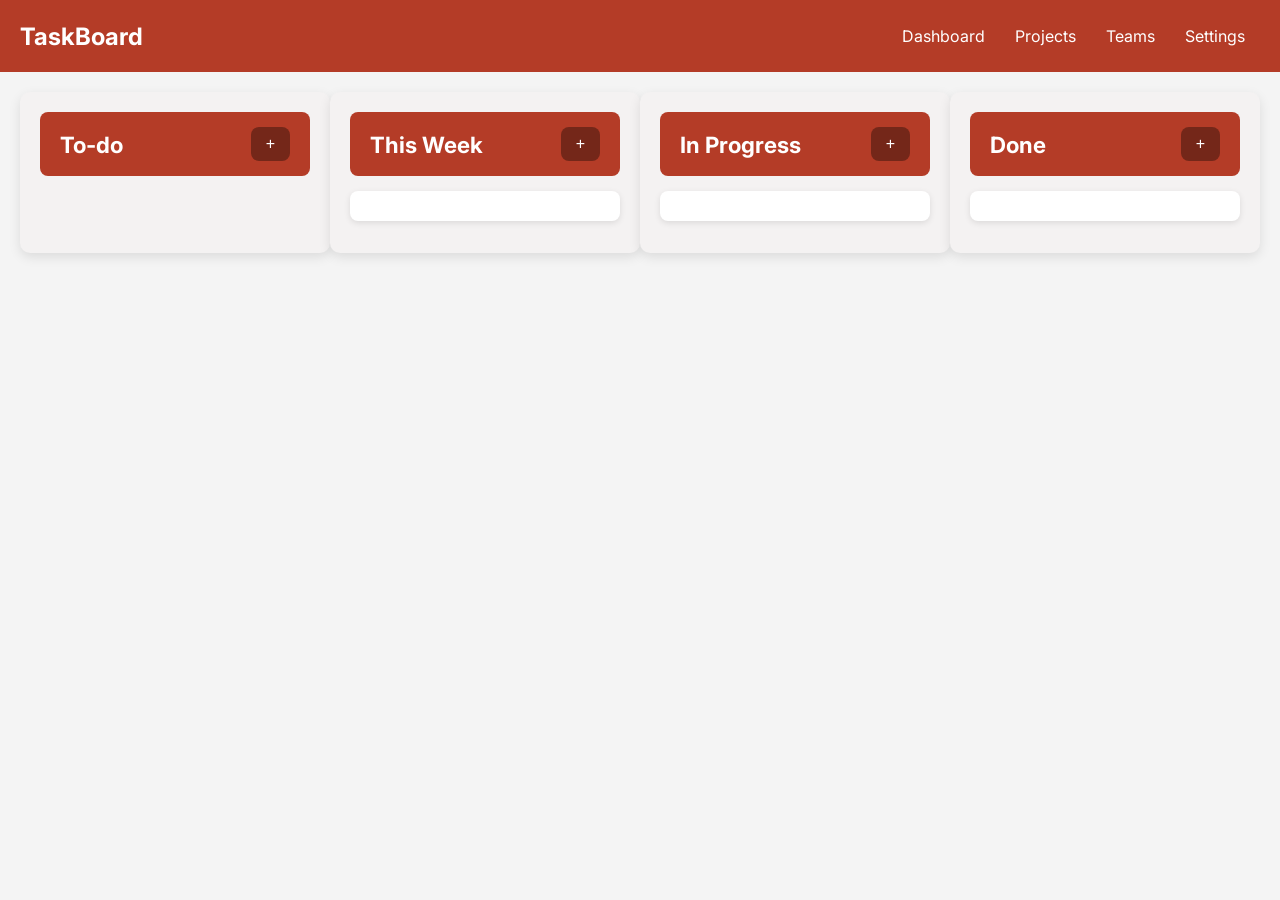
<file: index.html>
<!DOCTYPE html>
<html lang="en">
<head>
  <meta charset="UTF-8">
  <meta name="viewport" content="width=device-width, initial-scale=1">
  <title>Task Board</title>
  <link href="https://fonts.googleapis.com/css2?family=Inter:wght@400;600&display=swap" rel="stylesheet">
  <link rel="stylesheet" href="style.css"> <!-- We'll create this next -->
</head>
<body>
  <nav class="navbar">
    <div class="logo">TaskBoard</div>
    <ul class="nav-links">
      <li><a href="#">Dashboard</a></li>
      <li><a href="#">Projects</a></li>
      <li><a href="#">Teams</a></li>
      <li><a href="#">Settings</a></li>
    </ul>
  </nav>

  <main class="board-container">
    <div class="board-column">
      <div class="column-header">
        <h2>To-do</h2>
        <button class="add-task">+</button>
      </div>
      <div class="task-list" id="todo">
      </div>
    </div>
    <!-- Add this modal HTML just before the closing </body> tag -->
<div class="modal" id="addTaskModal">
    <div class="modal-content">
      <h2>Add New Task</h2>
      <textarea id="taskDescription" placeholder="Enter task description..."></textarea>
      <div class="modal-actions">
        <button id="cancelBtn">Cancel</button>
        <button id="saveBtn">Save Task</button>
      </div>
    </div>
  </div>
  

    <div class="board-column">
      <div class="column-header">
        <h2>This Week</h2>
        <button class="add-task">+</button>
      </div>
      <div class="task-list" id="this-week">
        <div class="task-card">
        </div>
      </div>
    </div>

    <div class="board-column">
      <div class="column-header">
        <h2>In Progress</h2>
        <button class="add-task">+</button>
      </div>
      <div class="task-list" id="in-progress">
        <div class="task-card">
        </div>
      </div>
    </div>

    <div class="board-column">
      <div class="column-header">
        <h2>Done</h2>
        <button class="add-task">+</button>
      </div>
      <div class="task-list" id="done">
        <div class="task-card">
        </div>
      </div>
    </div>
  </main>

  <script src="script.js"></script> <!-- JS will add drag/delete functionality -->
</body>
</html>
</file>
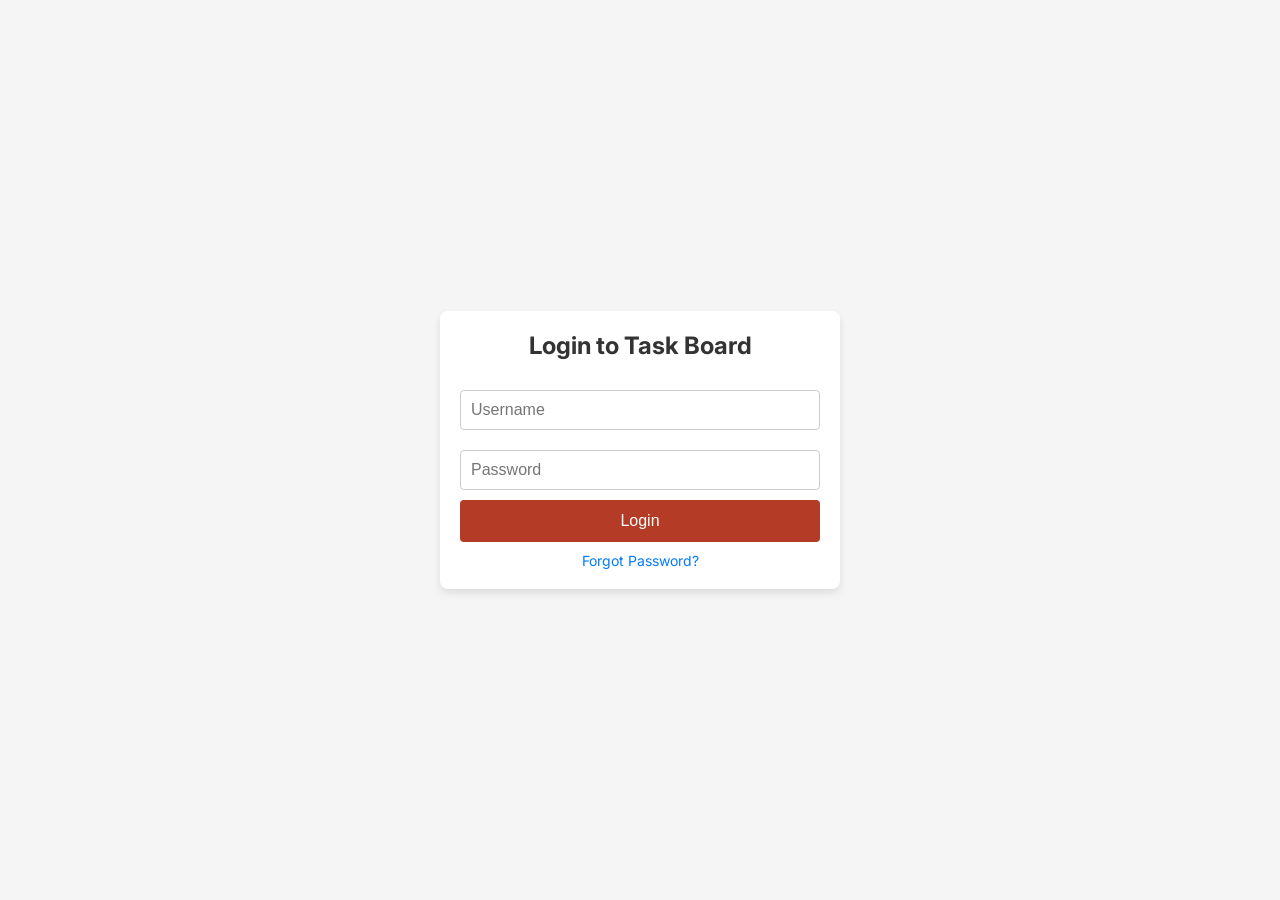
<file: login/index.html>
<!DOCTYPE html>
<html lang="en">

<head>
  <meta charset="UTF-8">
  <meta name="viewport" content="width=device-width, initial-scale=1.0">
  <title>Login - Task Board</title>
  <link href="https://fonts.googleapis.com/css2?family=Inter:wght@400;600&display=swap" rel="stylesheet">
  <link rel="stylesheet" href="styles.css">
</head>

<body>
  <div class="login-container">
    <h2>Login to Task Board</h2>
    <form action="/login" method="POST">
      <input type="text" name="username" class="input-field" placeholder="Username" required>
      <input type="password" name="password" class="input-field" placeholder="Password" required>
      <button type="submit" class="submit-btn">Login</button>
    </form>
    <a href="#" class="forgot-password">Forgot Password?</a>
  </div>
</body>

</html>
</file>
<file: style.css>
/* Basic Styling */
body {
    font-family: 'Inter', sans-serif;
    background-color: #f4f4f4;
    color: #333;
    margin: 0;
    padding: 0;
}

.navbar {
    background-color: #B43C27;
    /* Dark Orange */
    color: white;
    padding: 10px 20px;
    display: flex;
    justify-content: space-between;
    align-items: center;
}

.navbar .logo {
    font-weight: bold;
    font-size: 1.5rem;
}

.navbar .nav-links {
    list-style-type: none;
    display: flex;
}

.navbar .nav-links li {
    margin: 0 15px;
}

.navbar .nav-links li a {
    color: white;
    text-decoration: none;
}

.navbar .nav-links li a:hover {
    text-decoration: underline;
}

/* Board Container */
.board-container {
    display: flex;
    justify-content: space-between;
    padding: 20px;
}

/* Board Columns */
.board-column {
    background-color: #F4F2F2;
    width: 22%;
    border-radius: 10px;
    padding: 20px;
    box-shadow: 0 4px 12px rgba(0, 0, 0, 0.1);
}

.column-header {
    background-color: #B43C27;
    /* Dark Orange */
    color: white;
    padding: 15px 20px;
    display: flex;
    justify-content: space-between;
    align-items: center;
    border-radius: 8px;
}

.column-header h2 {
    margin: 0;
    font-size: 1.4rem;
}

.column-header .add-task {
    background-color: #742719;
    /* Darker shade of orange */
    color: white;
    border: none;
    padding: 8px 15px;
    border-radius: 8px;
    font-size: 1rem;
    cursor: pointer;
}

.column-header .add-task:hover {
    background-color: #F45235;
    /* Lighter shade of orange */
}

/* Task List */
.task-list {
    margin-top: 15px;
}

.task-card {
    background-color: white;
    padding: 15px;
    margin-bottom: 12px;
    border-radius: 8px;
    box-shadow: 0 2px 6px rgba(0, 0, 0, 0.1);
    display: flex;
    justify-content: space-between;
    align-items: center;
}

.task-card p {
    margin: 0;
    font-size: 1.1rem;
}

.task-card .delete-btn {
    background: none;
    border: none;
    color: #742719;
    /* Darker shade of orange */
    font-size: 1.4rem;
    cursor: pointer;
}

.task-card .delete-btn:hover {
    color: #F45235;
    /* Lighter shade of orange */
}

/* Modern Modal Styles */
.modal {
    display: none;
    /* Hidden by default */
    position: fixed;
    top: 0;
    left: 0;
    width: 100%;
    height: 100%;
    background-color: rgba(0, 0, 0, 0.4);
    justify-content: center;
    align-items: center;
    z-index: 9999;
}

.modal-content {
    background-color: #fff;
    padding: 30px;
    border-radius: 12px;
    width: 400px;
    max-width: 100%;
    text-align: center;
    box-shadow: 0 4px 16px rgba(0, 0, 0, 0.2);
}

.modal-content h3 {
    font-size: 1.5rem;
    margin-bottom: 20px;
    color: #B43C27;
    /* Dark Orange */
}

textarea {
    width: 100%;
    height: 120px;
    padding: 12px;
    border: 1px solid #ddd;
    border-radius: 8px;
    font-size: 1rem;
    margin-bottom: 20px;
    resize: vertical;
    box-sizing: border-box;
}

.modal-actions {
    display: flex;
    justify-content: space-between;
    gap: 10px;
}

button {
    padding: 10px 18px;
    border: none;
    border-radius: 8px;
    font-size: 1rem;
    cursor: pointer;
    transition: background-color 0.3s ease;
}

#cancelBtn {
    background-color: #742719;
    /* Dark Orange */
    color: white;
}

#cancelBtn:hover {
    background-color: #F45235;
    /* Lighter Orange */
}

#saveBtn {
    background-color: #DA492F;
    /* Lighter Orange */
    color: white;
}

#saveBtn:hover {
    background-color: #F45235;
    /* Lighter Orange */
}

/* Drag Over Styles */
.drag-over {
    background-color: rgba(244, 81, 52, 0.2);
    /* Light Shade of Orange */
}

/* Styles for Dragging */
.dragging {
    opacity: 0.5;
}

/* Highlighting the column when dragging over */
.drag-over {
    background-color: rgba(244, 81, 52, 0.2);
    /* Light Shade of Orange */
}

/* Optional: Add a transition to the column when dragging */
.board-column {
    transition: background-color 0.3s ease;
}
</file>
<file: login/styles.css>
* {
    margin: 0;
    padding: 0;
    box-sizing: border-box;
  }

  body {
    font-family: 'Inter', sans-serif;
    background-color: #F5F5F5;
    display: flex;
    justify-content: center;
    align-items: center;
    height: 100vh;
    color: #333;
  }

  .login-container {
    background-color: #fff;
    border-radius: 8px;
    box-shadow: 0 4px 8px rgba(0, 0, 0, 0.1);
    padding: 20px;
    width: 100%;
    max-width: 400px;
    text-align: center;
  }

  .login-container h2 {
    margin-bottom: 20px;
    font-size: 24px;
    color: #333;
  }

  .input-field {
    width: 100%;
    padding: 10px;
    margin: 10px 0;
    border: 1px solid #ccc;
    border-radius: 4px;
    font-size: 16px;
  }

  .submit-btn {
    width: 100%;
    padding: 12px;
    background-color: #B43C27;
    border: none;
    border-radius: 4px;
    color: #fff;
    font-size: 16px;
    cursor: pointer;
    transition: background-color 0.3s;
  }

  .submit-btn:hover {
    background-color: #742719;
  }

  .forgot-password {
    display: block;
    margin-top: 10px;
    font-size: 14px;
    color: #007BFF;
    text-decoration: none;
  }

  .forgot-password:hover {
    text-decoration: underline;
  }
</file>
